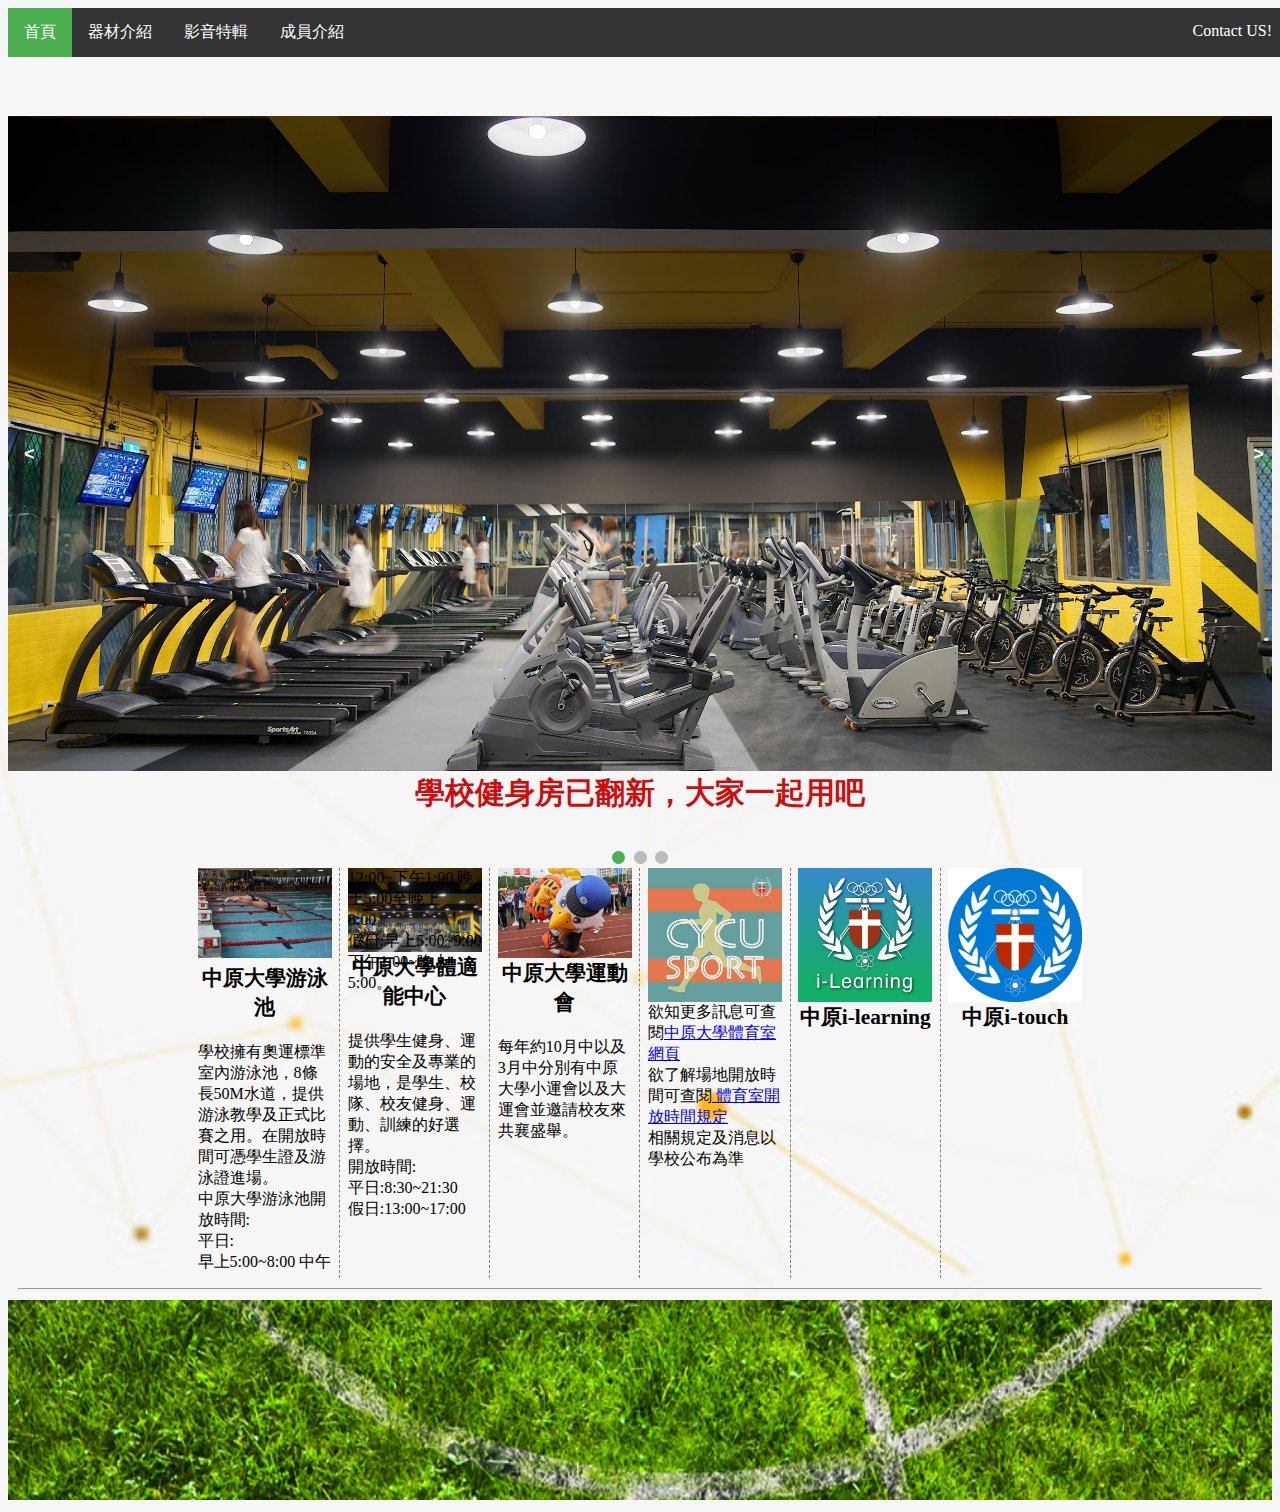
<file: index.html>
<!DOCTYPE html>
<html lang="en">
	<head>
		<meta charset="UTF-8">

		<title>首頁</title>
		<link rel="stylesheet" type="text/css" href="ca.css">
		<script src="js/main.js" type="text/javascript" charset="utf-8" async defer></script>
		<style>
		h3{
			font-family:標楷體;
			font-size:16pt;
		}
			ul {
				list-style-type: none;
				margin: 0;
				padding: 0;
				overflow: hidden;
				background-color: #333;
				position: fixed;
				width: 100%;
			}
			li {
				float: left;
			}
			li:last-child {
				border-right: none;
			}
			li a {
				display: block;
				color: white;
				text-align: center;
				padding: 14px 16px;
				text-decoration: none;
			}
			li a:hover:not(.active) {
				background-color: #111;
			}
			.active {
				background-color: #4CAF50;
			}
			.lef{
				background-color: yellow;
				float:left;
			}
			.rig{
				background-color: blue;
				float:right;
			}
			.top{
				margin:10px 0;
			}
			.mid img{
				width: 17%;
				margin-top: 18px;
				margin-left:18px ;
				margin-right:18px ;
			}
			#buttom {
				margin:0px auto;
				column-count: 6;
				column-rule: 0.5px dashed gray;
				width: 70%;
			}
			#buttom img{
				width: 100%;
				float: left;
			}
			.src{
				width: 100%;
				height: 400px;
				font-family:微軟正黑體;
			}
			.src p{
			}
			hr{
				margin:10px;
			}

			 body {
    background-image: url("images/bg.jpg");
   background-color: black;
    background-size: cover;
    background-position: center;
}
.midt{
	width: 800px;
	height: 400px;

    margin:0px auto;
    font-family:標楷體;
    font-size:32pt;
}
img.poi{
	float:left;
	margin-right:30px;
}

		</style>
	</head>
	<body>
		<ul><font face="微軟正黑體">
			<li><a class="active" href="index.html">首頁</a></li>
			<li><a  href="facility.html">器材介紹</a></li>
			<li><a href="media.html">影音特輯</a></li>
			<li><a href="member.html">成員介紹</a></li>
			<li style="float: right;"><a href="form.html">Contact US!</a></li></font>
		</ul>
		<br><br><br><br><br><br>
		
 <div class="slideshow-container">
  <div class="mySlides fade">
    
    <img src="images/top3.jpg" style="width:100%" >
    <div class="text"><strong>學校健身房已翻新，大家一起用吧</strong></div>
    
 
  </div>

  <div class="mySlides fade">
    
    <img  src="images/top4.jpg" style="width:100%" >
    <div class="text"><strong>只要學生證就好了!!!!</strong></div>
  </div>

  <div class="mySlides fade">
    
    <img src="images/top5.jpg" style="width:100%" >
    <div class="text"><strong>快來啦!!!</strong></div>
  </div>

   <a class="prev" onclick="plusSlides(-1)"><</a>
  <a class="next" onclick="plusSlides(1)">></a>

</div>
<br>

<div style="text-align:center">
  <span class="dot" onclick="currentSlide(1)"></span> 
  <span class="dot" onclick="currentSlide(2)"></span> 
  <span class="dot" onclick="currentSlide(3)"></span> 
</div>
    



		
		
		<div id=buttom >
			<div class="src">
				<img src="images/bott_swimming.jpg" alt="中原大學游泳池">
				<p style="clear: left" >	<h3 align="center" >中原大學游泳池</h3>學校擁有奧運標準室內游泳池，8條長50M水道，提供游泳教學及正式比賽之用。在開放時間可憑學生證及游泳證進場。<br>
				中原大學游泳池開放時間:<br>平日:<br>早上5:00~8:00 中午12:00~下午1:00 晚上5:00至晚上8:00。<br> 假日:早上5:00~9:00 下午1:00~晚上5:00。</p>
			</div>
			<div class="src">
				<img src="images/top2.jpg" alt="中原大學體適能中心">
				<p style="clear: left"><h3 align="center">中原大學體適能中心</h3>		提供學生健身、運動的安全及專業的場地，是學生、校隊、校友健身、運動、訓練的好選擇。<br> 開放時間: <br>平日:8:30~21:30 <br>假日:13:00~17:00</p>
			</div>
			<div class="src">
				<img src="images/bott_Athletic meet .jpg" alt="中原大學運動會">
				<p style="clear: left"><h3 align="center">中原大學運動會</h3>	每年約10月中以及3月中分別有中原大學小運會以及大運會並邀請校友來共襄盛舉。</p>
			</div>
			<div class="src">
				<img src="images/體育室.jpg" alt="中原大學體育室">
				<p>欲知更多訊息可查閱<a href="http://uip.cycu.edu.tw/UIPWeb/wSite/mp?mp=1600">中原大學體育室網頁</a> <br>欲了解場地開放時間可查閱<a href="http://ann.cycu.edu.tw/aa/frontend/AnnItem.jsp?sn=39687"> 體育室開放時間規定</a>
			<br>相關規定及消息以學校公布為準</p>
		</div>
		<div class="src">
			
			<a href="https://i-learning.cycu.edu.tw/"><img src="images/ilearning.jpg" alt="ilearning"></a>
			<h3 align="center">中原i-learning</h3>
		</div>
		<div class="src">
			
			<a href="https://itouch.cycu.edu.tw/"><img src="images/itouch.jpg" alt="ilearning"></a>
			<h3 align="center">中原i-touch</h3>
		</div>
	</div>
   
		<hr>


	<img src="images/but.jpg" alt="" width="100%" height="200px">
</body>
</html>
</file>
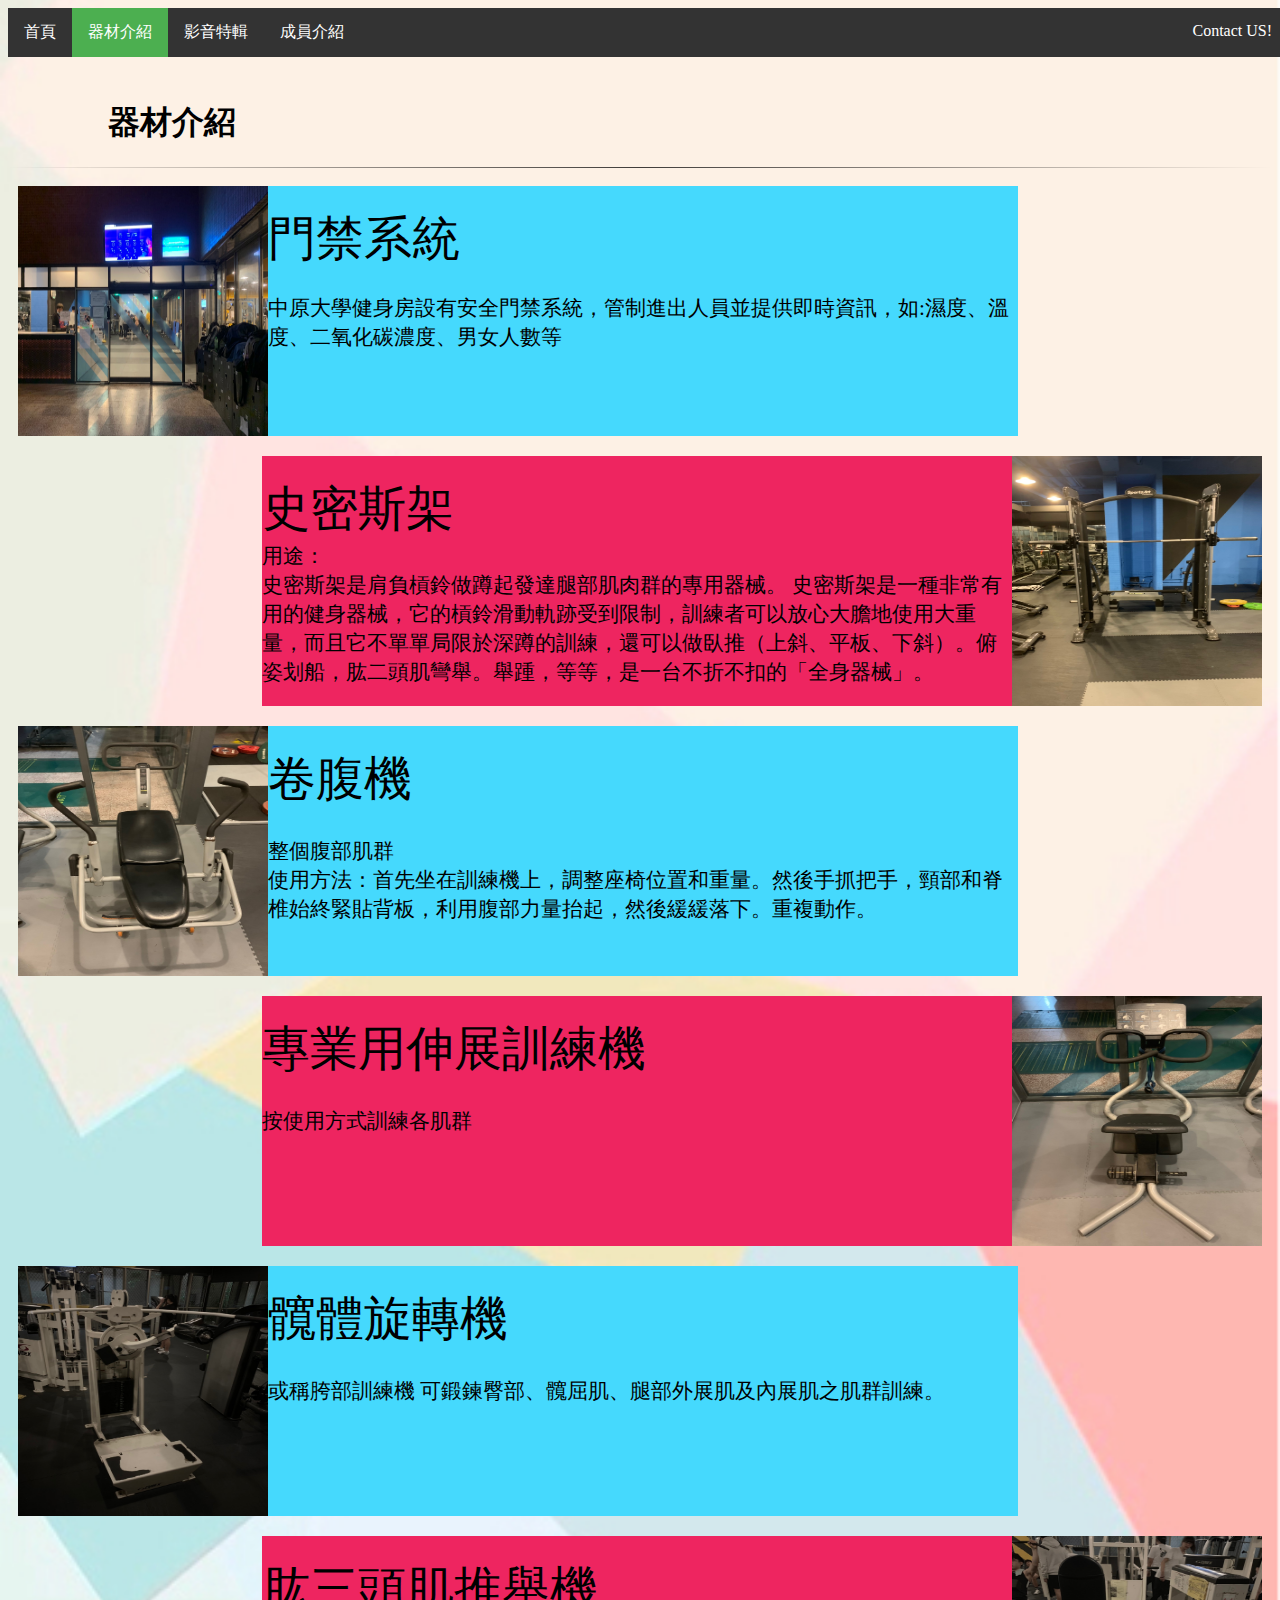
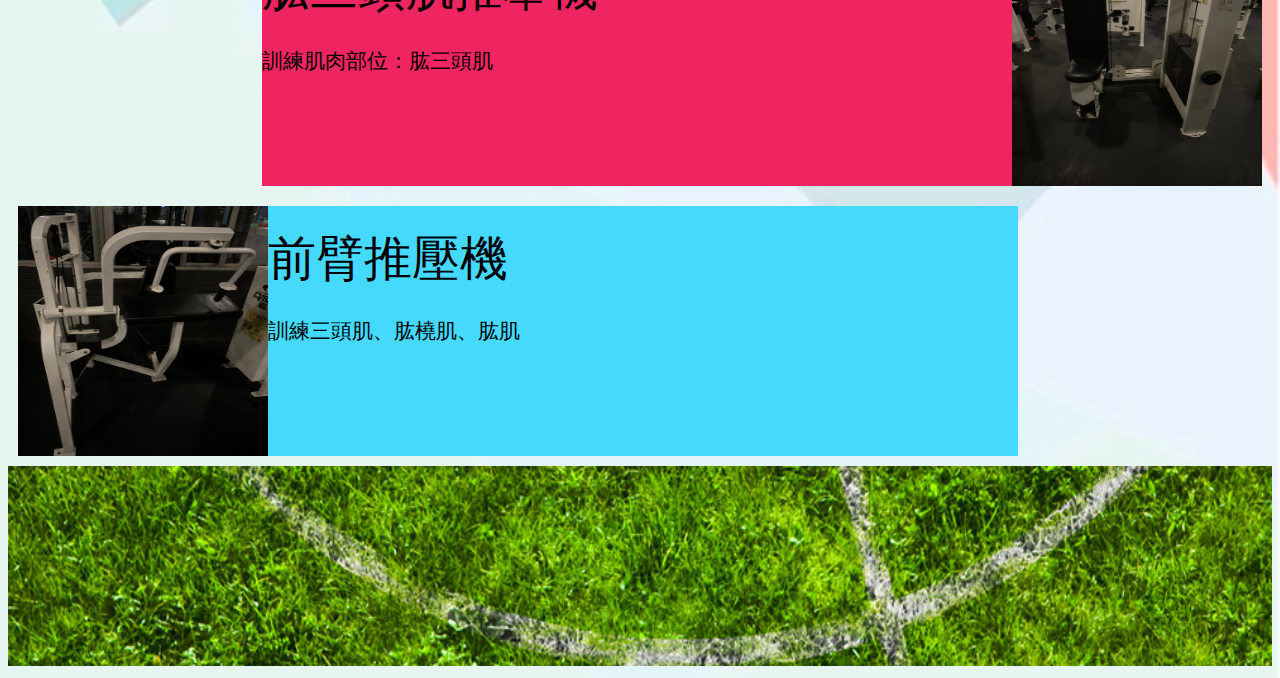
<file: facility.html>
<!DOCTYPE html>
<html lang="en">
	<head>
		<meta charset="UTF-8">
		<title>器材介紹</title>
		<style>
		body{
			font-family: 微軟正黑體;
		}
		p{
			font-size: 16pt;
		}
			ul {
				list-style-type: none;
				margin: 0;
				padding: 0;
				overflow: hidden;
				background-color: #333;
				position: fixed;
				width: 100%;
			}
			li {
				float: left;
			}
			li:last-child {
				border-right: none;
			}
			li a {
				display: block;
				color: white;
				text-align: center;
				padding: 14px 16px;
				text-decoration: none;
			}
			li a:hover:not(.active) {
				background-color: #111;
			}
			.active {
				background-color: #4CAF50;
			}
			.lef{
				background-color: yellow;
				float:left;
			}
			.rig{
				background-color: blue;
				float:right;
			}
			.top{
				margin:10px 0;
			}
			.mid img{
				width: 17%;
				margin-top: 18px;
				margin-left:18px ;
				margin-right:18px ;
			}
			hr.style-two {
				border: 0;
				height: 1px;
				background-image: linear-gradient(to right, rgba(0,0,0,0), rgba(0,0,0,0.75), rgba(0,0,0,0));
			}
			div{
				margin: 10px;
				width: 1000px;
				height: 250px;
			}
			div img{
				width: 250px;
				height: 250px;
			}
			div.left{
				background-color: #45d9fd;
				float: left;
			}
			div.right{
				background-color: #ee2560;
				float: right;
			}

						 body {
    background-image: url("images/fb.jpg");
   background-color: black;
    background-size: cover;
    background-position: center;
}
		</style>
	</head>
	<body>
		<ul>
			<li><a  href="index.html">首頁</a></li>
			<li><a  class="active" href="facility.html">器材介紹</a></li>
			<li><a href="media.html">影音特輯</a></li>
			<li><a href="member.html">成員介紹</a></li>
			<li style="float: right;"><a href="form.html">Contact US!</a></li>
		</ul>
		<br><br><br><br>
		<h1 style="margin-left: 100px">器材介紹</h1>
		<hr class="style-two">
		<div class="left">
			<img src="images/facility/門禁系統.jpg" alt="" style="float: left;">
			<p><font face="標楷體" size="24">門禁系統</font><br>
			<p>中原大學健身房設有安全門禁系統，管制進出人員並提供即時資訊，如:濕度、溫度、二氧化碳濃度、男女人數等</p>
		</div>
		<div class="right">
			<img src="images/facility/史密斯架.jpg" alt="" style="float: right;">
			<p><font face="標楷體" size="24">史密斯架</font><br>
				用途：<br>
				史密斯架是肩負槓鈴做蹲起發達腿部肌肉群的專用器械。
				史密斯架是一種非常有用的健身器械，它的槓鈴滑動軌跡受到限制，訓練者可以放心大膽地使用大重量，而且它不單單局限於深蹲的訓練，還可以做臥推（上斜、平板、下斜）。俯姿划船，肱二頭肌彎舉。舉踵，等等，是一台不折不扣的「全身器械」。
			</p>
		</div>
		<div class="left">
			<img src="images/facility/卷腹機.jpg" alt="" style="float: left;">
			<p><font face="標楷體" size="24">卷腹機</font><br>
				<br>整個腹部肌群<br>
			使用方法：首先坐在訓練機上，調整座椅位置和重量。然後手抓把手，頸部和脊椎始終緊貼背板，利用腹部力量抬起，然後緩緩落下。重複動作。</p>
		</div>
		<div class="right">
			<img src="images/facility/專業用伸展訓練機.jpg" alt="" style="float: right;">
			<p><font face="標楷體" size="24">專業用伸展訓練機</font><br><br>
				按使用方式訓練各肌群
			</p>
		</div>
		<div class="left">
			<img src="images/facility/肱三頭肌推舉機.jpg" alt="" style="float: left;">
			<p><font face="標楷體" size="24">髖體旋轉機</font><br><br>
				或稱胯部訓練機
				可鍛鍊臀部、髖屈肌、腿部外展肌及內展肌之肌群訓練。
			</p>
		</div>
		<div class="right">
			<img src="images/facility/髖體旋轉機.jpg" alt="" style="float: right;">
			<p><font face="標楷體" size="24">肱三頭肌推舉機</font><br><br>
				訓練肌肉部位：肱三頭肌
			</p>
		</div>
		<div class="left">
			<img src="images/facility/前臂推壓機.jpg" alt="" style="float: left;">
			<p><font face="標楷體" size="24">前臂推壓機</font><br><br>
				訓練三頭肌、肱橈肌、肱肌
			</p>
		</div>
        
	<img src="images/but.jpg" alt="" width="100%" height="200px">
	</body>
</html>
</file>
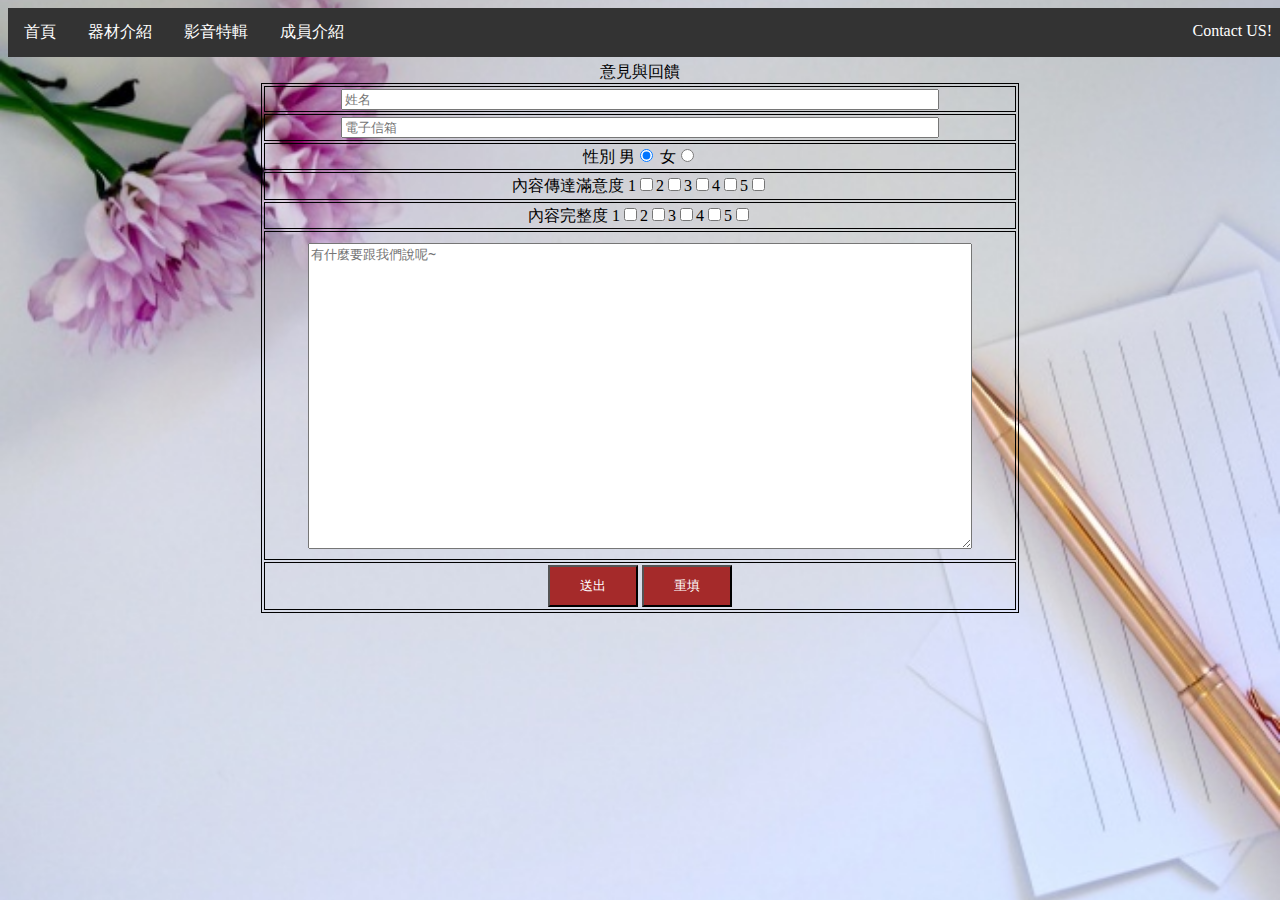
<file: form.html>
<html lang="utf-8">

<head>
	<meta http-equiv="Content-Type" content="text/html; charset=UTF-8">
	<meta name="viewport" content="width=device-width, initial-scale=1.0">
	<meta http-equiv="X-UA-Compatible" content="ie=edge">
	<title>意見與回饋</title>
	<style>
		body {
			font-family: 微軟正黑體;
		}

		div.inside {
			display: flex;
			align-items: center;
			justify-content: center;
			width: 600px;
			height: 600px;
		}

		table {
			width: 60%;
			height: 60%;
			border: 1px solid black;
			
		}
		

		td {
			text-align: center;
			border: 1px solid black;
		}

		input.button {
			background-color: brown;
			padding: 30px;
			padding-bottom: 10px;
			padding-top: 10px;
			color: white;
		}

		input.area {
			width: 80%;
		}

		ul {
			list-style-type: none;
			margin: 0;
			padding: 0;
			overflow: hidden;
			background-color: #333;
			position: fixed;
			width: 100%;
		}

		li {
			float: left;
		}

		li:last-child {
			border-right: none;
		}

		li a {
			display: block;
			color: white;
			text-align: center;
			padding: 14px 16px;
			text-decoration: none;
		}

		li a:hover:not(.active) {
			background-color: #111;
		}

		.active {
			background-color: #4CAF50;
		}

		.lef {
			background-color: yellow;
			float: left;
		}

		.rig {
			background-color: blue;
			float: right;
		}

		.top {
			margin: 10px 0;
		}

		.mid img {
			width: 17%;
			margin-top: 18px;
			margin-left: 18px;
			margin-right: 18px;
		}

		#buttom {
			margin: 0px auto;
			column-count: 6;
			column-rule: 0.5px dashed gray;
			width: 70%;
		}

		#buttom img {
			width: 100%;
			float: left;
		}

		.src {
			width: 100%;
		}

		.src p {}


		body {
			background-image: url("images/contact.jpg");
			background-color: black;
			background-size: cover;
			background-position: center;
		}
	</style>
</head>

<body>
	<ul>
		<li><a href="index.html">首頁</a></li>
		<li><a href="facility.html">器材介紹</a></li>
		<li><a href="media.html">影音特輯</a></li>
		<li><a href="member.html">成員介紹</a></li>
		<li style="float: right;"><a href="form.html">Contact US!</a></li>
	</ul>


	<center>
		<br><br><br>
		<form method="POST" action="mailto:abc@mail.com.tw?subject=意見回饋" enctype="text/plain" accept-charset="Big5">
			<div id="inside">
				<table>
					<caption>意見與回饋</caption>
					<tr>
						<td><input class="area" type="text" placeholder="姓名" name="name"></td>
					</tr>
					<tr>
						<td><input class="area" type="text" placeholder="電子信箱" name="email"></td>
					</tr>
					<tr>
						<td>性別 男<input type="radio" name="gender" value="male" checked> 女<input type="radio"
								name="gender" value="female"></td>
					</tr>
					<tr>
						<td>內容傳達滿意度 1<input type="checkbox" name="information" value="1">2<input type="checkbox"
								name="information" value="2">3<input type="checkbox" name="information"
								value="3">4<input type="checkbox" name="information" value="4">5<input type="checkbox"
								name="information" value="5"></td>
					</tr>
					<tr>
						<td>內容完整度 1<input type="checkbox" name="complete" value="1">2<input type="checkbox"
								name="complete" value="2">3<input type="checkbox" name="complete" value="3">4<input
								type="checkbox" name="complete" value="4">5<input type="checkbox" name="complete"
								value="5"></td>
					</tr>
					<tr>
						<td><textarea name="option" id="" cols="80%" rows="20%" placeholder="有什麼要跟我們說呢~"></textarea>
						</td>
					</tr>
					<td><input class="button" type="submit" value="送出">
						<input class="button" type="reset" value="重填"></td>
				</table>
			</div>
		</form>
	</center>
</body>

</html>
</file>
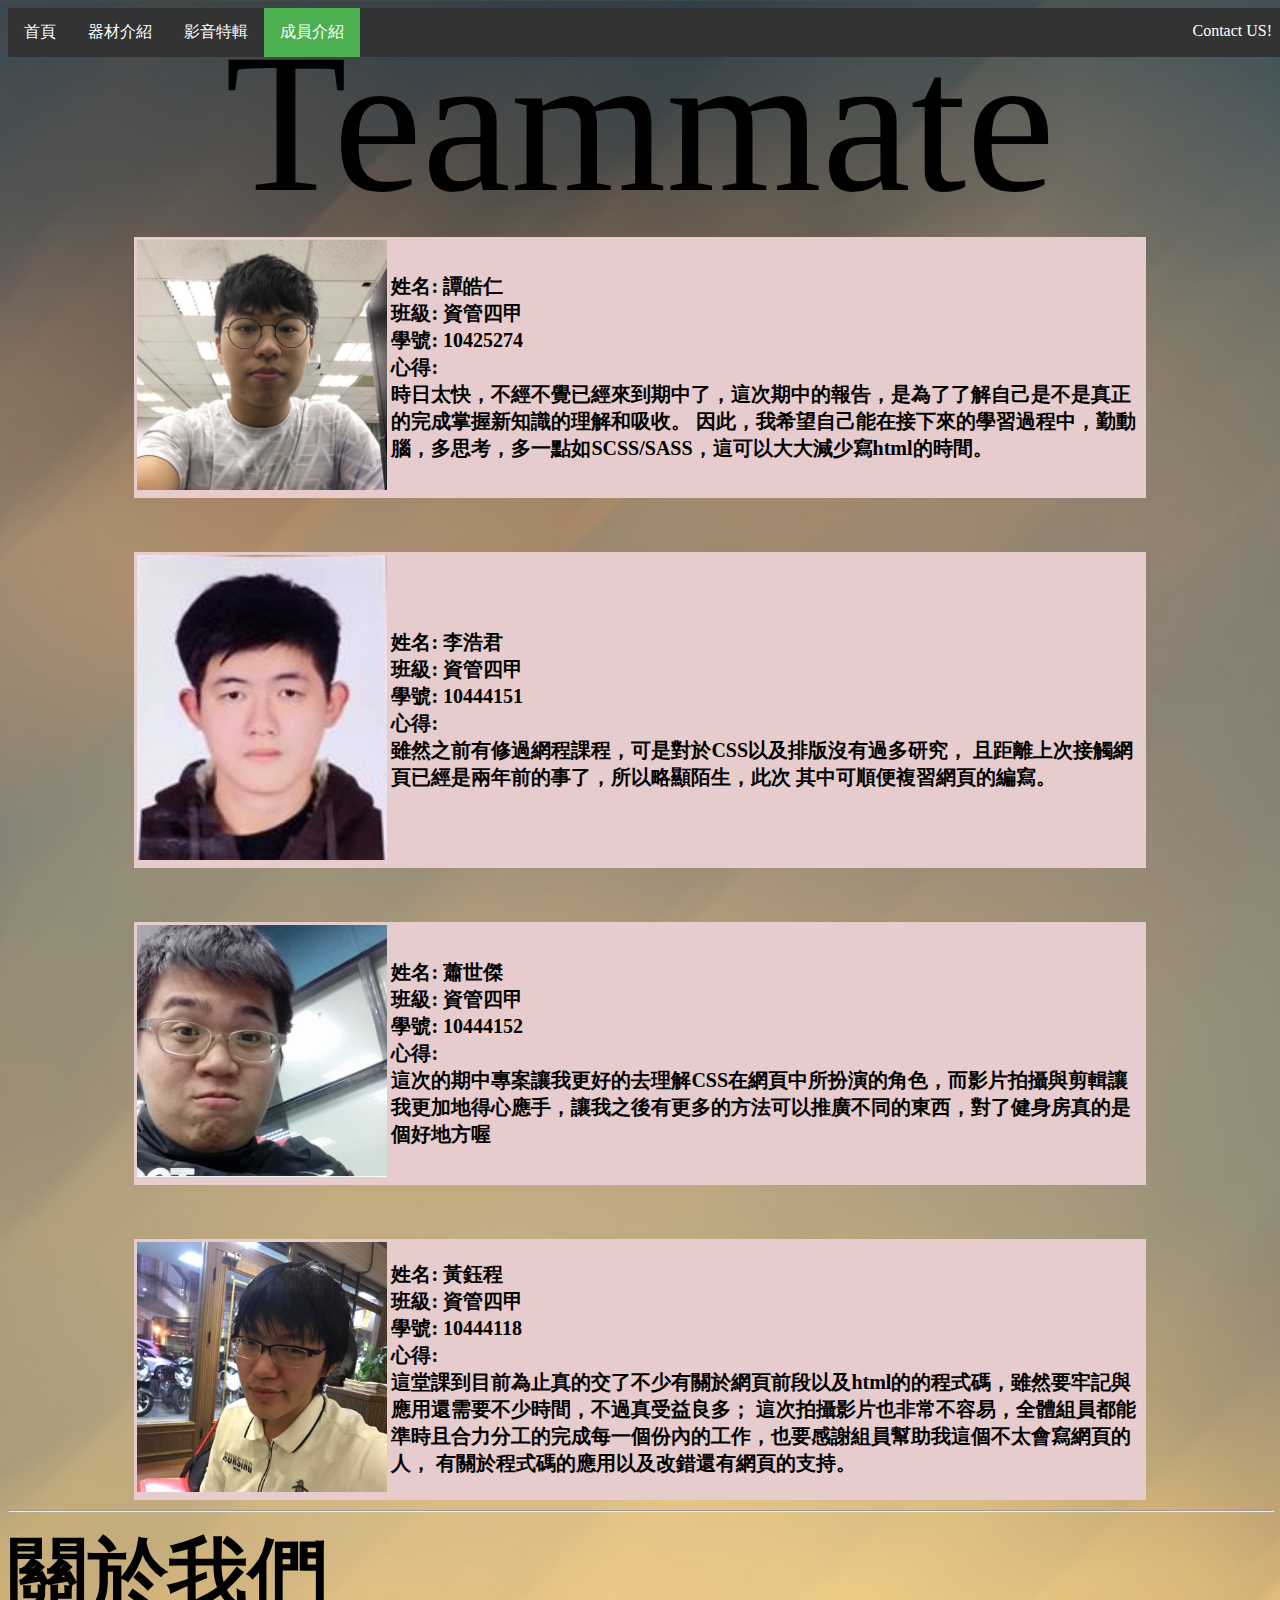
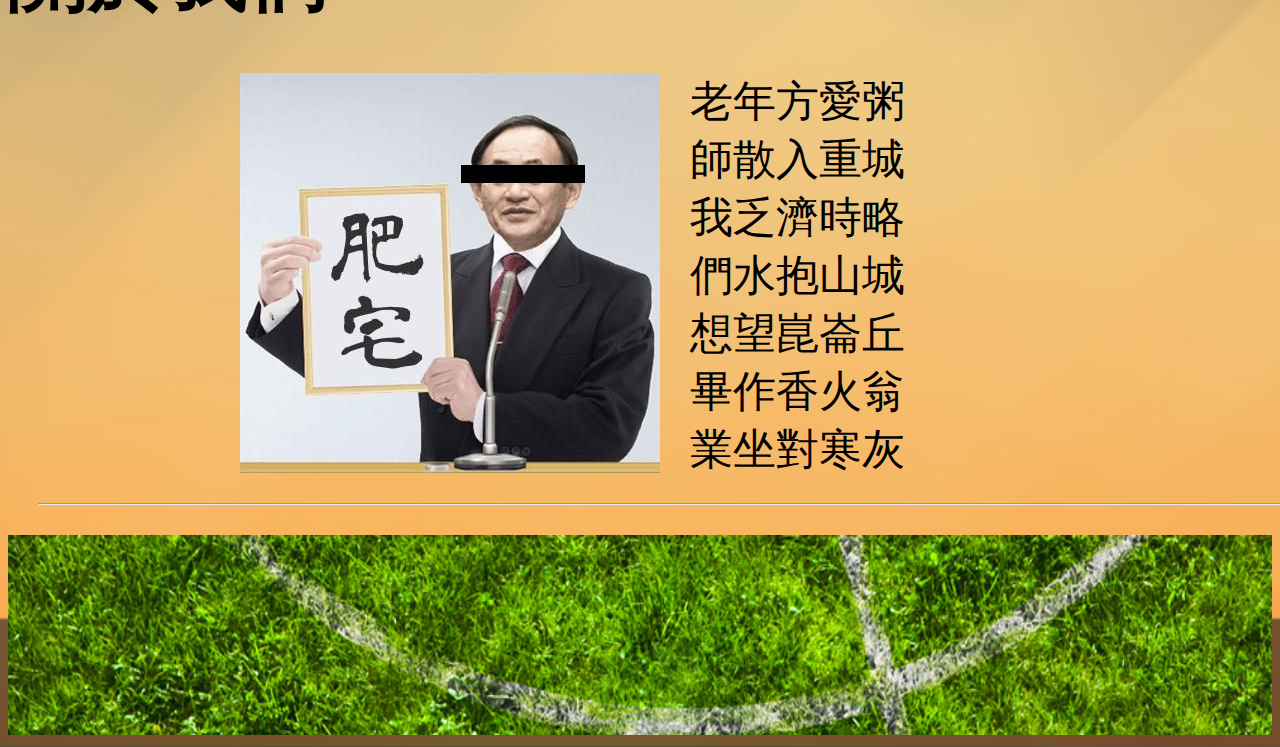
<file: member.html>
<!DOCTYPE html>
<html>
    <head>
        <meta charset="utf-8">
        <meta http-equiv="X-UA-Compatible" content="IE=edge">
        <title>成員介紹</title>
        <link rel="stylesheet" href="ck.css">
    </head>
    <style>
    ul {
    list-style-type: none;
    margin: 0;
    padding: 0;
    overflow: hidden;
    background-color: #333;
    position: fixed;
    width: 100%;
    }
    li {
    float: left;
    }
    li:last-child {
    border-right: none;
    }
    li a {
    display: block;
    color: white;
    text-align: center;
    padding: 14px 16px;
    text-decoration: none;
    }
    li a:hover:not(.active) {
    background-color: #111;
    }
    .active {
    background-color: #4CAF50;
    }
    body {
    background-image: url("images/mb.jpg");
    background-color: black;
    background-size: cover;
    background-position: center;
    }
    </style>
    <body>
        <ul>
            <li><a  href="index.html">首頁</a></li>
            <li><a  href="facility.html">器材介紹</a></li>
            <li><a href="media.html">影音特輯</a></li>
            <li><a class="active" href="member.html">成員介紹</a></li>
            <li style="float: right;"><a href="form.html">Contact US!</a></li>
        </ul>
        <table width="100%" border="0" align="center"  >
            <caption>Teammate</caption>
            <thead>
                <tr >
                    <td width="20%"><img width="250px" src="images/a.jpg" alt="">
                    </td>
                    <td colspan="" rowspan="" headers="">
                        <strong>姓名: 譚皓仁</strong> <br>
                        <strong>班級: 資管四甲</strong> <br>
                        <strong>學號: 10425274</strong><br>
                        <strong>心得:<br>時日太快，不經不覺已經來到期中了，這次期中的報告，是為了了解自己是不是真正的完成掌握新知識的理解和吸收。
                        因此，我希望自己能在接下來的學習過程中，勤動腦，多思考，多一點如SCSS/SASS，這可以大大減少寫html的時間。</strong><br>
                    </td>
                    
                </tr>
            </thead>
        </table>
        <br>
        <br>
        <br>
        <table width="100%" border="0" align="center"  >
            
            <thead>
                <tr >
                    <td width="20%"
                        ><img width="250px" src="images/10444151.png" alt="" >
                    </td>
                    <td colspan="" rowspan="" headers="">
                        <strong>姓名: 李浩君</strong> <br>
                        <strong>班級: 資管四甲</strong> <br>
                        <strong>學號: 10444151</strong><br>
                        <strong>心得:<br>雖然之前有修過網程課程，可是對於CSS以及排版沒有過多研究，
                        且距離上次接觸網頁已經是兩年前的事了，所以略顯陌生，此次
                        其中可順便複習網頁的編寫。 </strong><br>
                    </td>
                    
                </tr>
            </thead>
            
        </table>
        <br>
        <br>
        <br>
        <table width="100%" border="0" align="center"  >
            
            <thead>
                <tr >
                    <td width="20%" ><img width="250px" src="images/c.jpg" alt="">
                    </td>
                    <td colspan="" rowspan="" headers="">
                        <strong>姓名: 蕭世傑</strong> <br>
                        <strong>班級: 資管四甲</strong> <br>
                        <strong>學號: 10444152</strong><br>
                        <strong>心得:<br>這次的期中專案讓我更好的去理解CSS在網頁中所扮演的角色，而影片拍攝與剪輯讓我更加地得心應手，讓我之後有更多的方法可以推廣不同的東西，對了健身房真的是個好地方喔</strong><br>
                    </td>
                    
                </tr>
            </thead>
            
        </table>
        <br>
        <br>
        <br>
        <table width="100%" border="0" align="center"  >
            
            <thead>
                <tr >
                    <td width="20%" ><img  width="250px"  src="images/d.jpg" alt="">
                    </td>
                    <td colspan="" rowspan="" headers="">
                        <strong>姓名: 黃鈺程</strong> <br>
                        <strong>班級: 資管四甲</strong> <br>
                        <strong>學號: 10444118</strong><br>
                        <strong>心得:<br>這堂課到目前為止真的交了不少有關於網頁前段以及html的的程式碼，雖然要牢記與應用還需要不少時間，不過真受益良多；
                        這次拍攝影片也非常不容易，全體組員都能準時且合力分工的完成每一個份內的工作，也要感謝組員幫助我這個不太會寫網頁的人，
                        有關於程式碼的應用以及改錯還有網頁的支持。</strong><br>
                    </td>
                    
                </tr>
            </thead>
            
        </table>

        <hr class="top">
        <b style="font-size: 80px;font-family:標楷體;">關於我們</b>
        <div class="midt" align="mid" >
        <img src="images/74760.jpg" alt="肥宅" class="poi">
        <p>
            老年方愛粥<br>
            師散入重城<br>
            我乏濟時略<br>
            們水抱山城<br>
            想望崑崙丘<br>
            畢作香火翁<br>
            業坐對寒灰<br>
         </p>

        </div>
        </hr>
        <hr>
        <img src="images/but.jpg" alt="" width="100%" height="200px">
    </body>
</html>
</file>
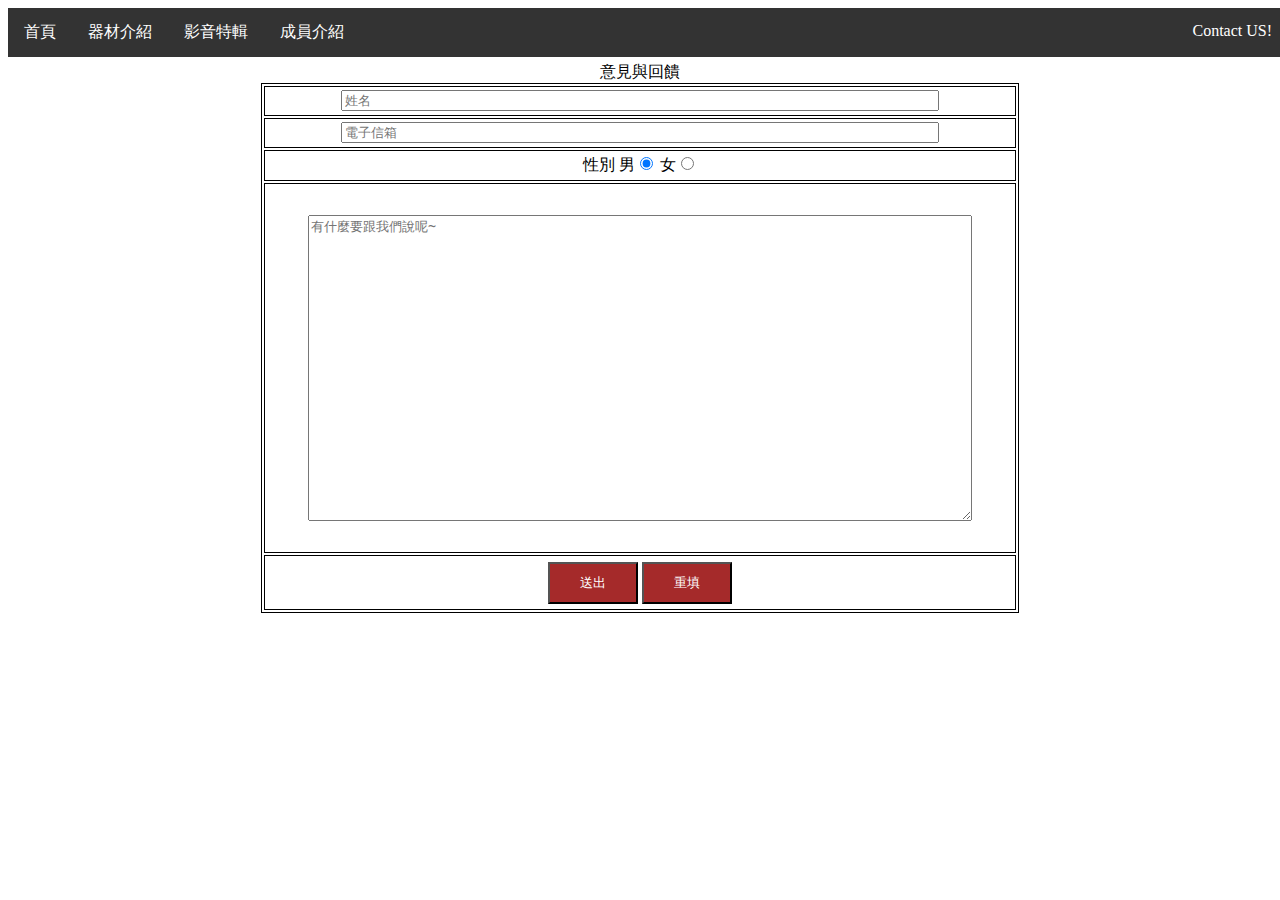
<file: original/form.html>
<html lang="en">

<head>
    <meta charset="UTF-8">
    <meta name="viewport" content="width=device-width, initial-scale=1.0">
    <meta http-equiv="X-UA-Compatible" content="ie=edge">
    <title>意見與回饋</title>
    <style>
        div.inside {
            display: flex;
            align-items: center;
            justify-content: center;
            width: 600px;
            height: 600px;


        }

        table {
            width: 60%;
            height: 60%;
            border: 1px solid black;

        }

        td {
            text-align: center;
            border: 1px solid black;
        }

        input.button {
            background-color: brown;
            padding: 30px;
            padding-bottom: 10px;
            padding-top: 10px;
            color: white;
        }

        input.area {
            width: 80%;

        }


ul {
            list-style-type: none;
            margin: 0;
            padding: 0;
            overflow: hidden;
            background-color: #333;
            position: fixed;
            width: 100%;
        }

        li {
            float: left;
        }

        li:last-child {
            border-right: none;
        }

        li a {
            display: block;
            color: white;
            text-align: center;
            padding: 14px 16px;
            text-decoration: none;
        }

        li a:hover:not(.active) {
            background-color: #111;
        }

        .active {
            background-color: #4CAF50;
        }

        .lef{
            background-color: yellow;
            float:left;
        }
        .rig{
            background-color: blue;
            float:right;
        }
        .top{

            margin:10px 0;


        }
        .mid img{
            width: 17%;
            margin-top: 18px;
            margin-left:18px ;
            margin-right:18px ;
        }
        #buttom {

            margin:0px auto;
            column-count: 6;
            column-rule: 0.5px dashed gray;
            width: 70%;

        }
        #buttom img{
            width: 100%;
            float: left;
        }
        .src{
            width: 100%;


        }
        .src p{

        }


    </style>

</head>

<body>

<ul>
        <li><a  href="main.html">首頁</a></li>
        <li><a  href="facility.html">器材介紹</a></li>
        <li><a href="media.html">影音特輯</a></li>
        <li><a href="member.html">成員介紹</a></li>
        <li style="float: right;"><a href="form.html">Contact US!</a></li>
    </ul>
  
 
  <center>
   <br><br><br>
    <form method="POST" action="mailto:abc@mail.com.tw?subject=意見回饋" enctype="text/plain" >
        <div id="inside">
            <table>
                <caption>意見與回饋</caption>
                <tr>
                    <td><input class="area" type="text" placeholder="姓名" name="name"></td>
                </tr>
                <tr>
                    <td><input class="area" type="text" placeholder="電子信箱" name="email"></td>
                </tr>
                <tr>
                    <td>性別 男<input type="radio" name="gender" value="male" checked> 女<input type="radio" name="gender"
                            value="female"></td>
                </tr>
                <tr>
                    <td><textarea name="option" id="" cols="80%" rows="20%" placeholder="有什麼要跟我們說呢~"></textarea></td>
                </tr>
                <td><input class="button" type="submit" value="送出">
                    <input class="button" type="reset" value="重填"></td>
            </table>
        </div>
    </form>
    </center>
</body>

</html>
</file>
<file: ca.css>
* {box-sizing:border-box}
body {font-family: Verdana,sans-serif;}
.mySlides {display:none}

.slideshow-container {
  max-width: 1500px;
  max-height: 1500px
  position: relative;
  margin: auto;
}


.prev, .next {
  cursor: pointer;
  position: absolute;
  top: 50%;
  width: auto;
  margin-top: -22px;
  padding: 16px;
  color: white;
  font-weight: bold;
  font-size: 18px;
  transition: 0.6s ease;
  border-radius: 0 3px 3px 0;
}


.next {
  right: 0;
  border-radius: 3px 0 0 3px;
}

/* On hover, add a black background color with a little bit see-through */
.prev:hover, .next:hover {
  background-color: rgba(0,0,0,0.8);
}


.text {
  color: #ce0e0e;
  font-size: 30px;
  padding: 8px 12px;
  position: relative;
  bottom: 10px;
  width: 100%;
  text-align: center;
  font-family: 標楷體;
}

.numbertext {
  color: #f2f2f2;
  font-size: 12px;
  padding: 8px 12px;
  position: absolute;
  top: 0;
}


.dot {
  cursor:pointer;
  height: 13px;
  width: 13px;
  margin: 0 2px;
  background-color: #bbb;
  border-radius: 50%;
  display: inline-block;
  transition: background-color 0.6s ease;
}

.active, .dot:hover {
  background-color: #717171;
}


.fade {
  -webkit-animation-name: fade;
  -webkit-animation-duration: 1.5s;
  animation-name: fade;
  animation-duration: 1.5s;
}

@-webkit-keyframes fade {
  from {opacity: .4} 
  to {opacity: 1}
}

@keyframes fade {
  from {opacity: .4} 
  to {opacity: 1}
}
</file>
<file: ck.css>
﻿ body {
     background-image: url("images/bg1.jpg");
     background-color: black;
     background-size: cover;
 }

 }

 .navbar {
     position: fixed;
     top: 0;
     width: 100%;
     z-index: 999;
 }

 hr {
     display: ;
     width: 100%;
 }

 .image {
     width: 150px;
     height: 250px;

 }

 caption {
     font-size: 200px;
 }

 table {
     width: 80%;
     background-color: #E6CCCC;
     font-family: 微軟正黑體;
     font-size: 20px;
 }

 tr,
 td {
     text-align: left;
 }


 h1 {
     padding-left: 100px;
 }

 .top {
     margin: 10px 0;
 }

 .mid img {
     width: 17%;
     margin-top: 18px;
     margin-left: 18px;
     margin-right: 18px;
 }

 #buttom {
     margin: 0px auto;
     column-count: 6;
     column-rule: 0.5px dashed gray;
     width: 70%;
 }

 #buttom img {
     width: 100%;
     float: left;
 }

 .mid img {
     width: 17%;
     margin-top: 18px;
     margin-left: 18px;
     margin-right: 18px;
 }

 .midt {
     width: 800px;
     height: 400px;

     margin: 0px auto;
     font-family: 標楷體;
     font-size: 32pt;
 }
 }

 .src p {}

 hr {
     margin: 30px;
 }

 img.poi {
     float: left;
     margin-right: 30px;
 }
</file>
